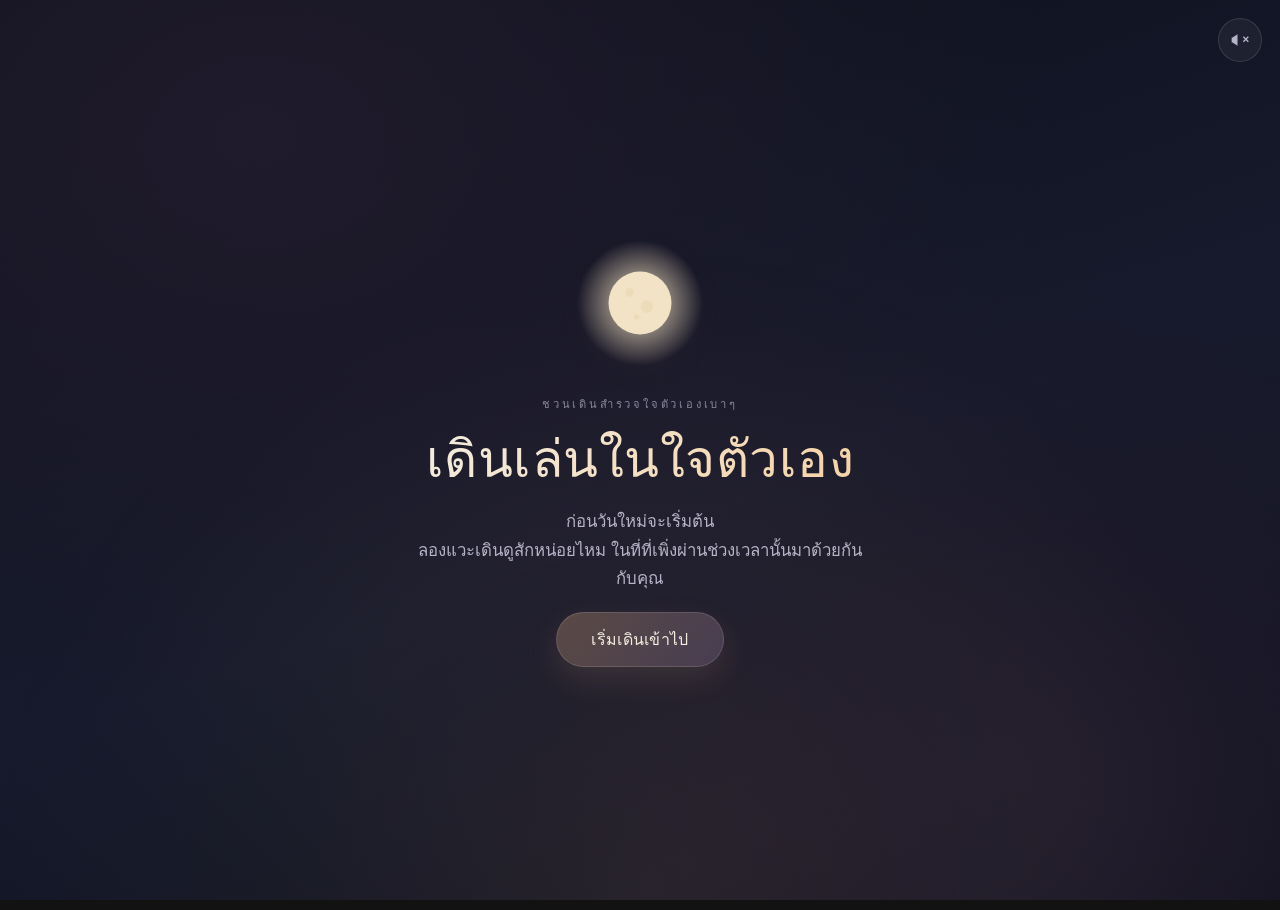
<file: index.html>
<!DOCTYPE html>
<html lang="th">
<head>
  <meta charset="UTF-8" />
  <meta name="viewport" content="width=device-width, initial-scale=1.0, viewport-fit=cover" />
  <title>เดินเล่นในใจตัวเอง</title>
  <meta name="description" content="ชวนเดินเล่นในใจตัวเองเบาๆ — เรื่องเล่าโต้ตอบเพื่อทบทวนความรู้สึกก่อนเริ่มต้นใหม่" />
  <link rel="stylesheet" href="css/style.css" />
</head>
<body>

  <!-- Ambient floating particles, generated and animated by JS -->
  <div class="particles" id="particles" aria-hidden="true"></div>

  <!-- Soft vignette + gradient glow layer -->
  <div class="ambient-glow" aria-hidden="true"></div>

  <!-- Footstep progress indicator -->
  <nav class="footsteps" id="footsteps" aria-label="ความคืบหน้าของการเดินทาง"></nav>

  <!-- Ambient music toggle -->
  <button class="music-toggle" id="musicToggle" aria-pressed="false" aria-label="เปิด/ปิดเสียงบรรยากาศ" title="เสียงบรรยากาศ">
    <svg viewBox="0 0 24 24" class="icon-sound-off"><path d="M9 5v14l-6-4H2V9h1l6-4z" fill="currentColor"/><line x1="16" y1="8" x2="22" y2="14" stroke="currentColor" stroke-width="1.6"/><line x1="22" y1="8" x2="16" y2="14" stroke="currentColor" stroke-width="1.6"/></svg>
    <svg viewBox="0 0 24 24" class="icon-sound-on"><path d="M9 5v14l-6-4H2V9h1l6-4z" fill="currentColor"/><path d="M16 8.5a5 5 0 0 1 0 7" stroke="currentColor" stroke-width="1.6" fill="none" stroke-linecap="round"/><path d="M18.5 6a8.5 8.5 0 0 1 0 12" stroke="currentColor" stroke-width="1.6" fill="none" stroke-linecap="round"/></svg>
  </button>

  <main id="app">

    <!-- ============ LANDING ============ -->
    <section class="scene landing active" data-scene="landing">
      <div class="scene-inner">
        <svg class="illustration moon-illustration" viewBox="0 0 200 200" aria-hidden="true">
          <defs>
            <radialGradient id="moonGlow" cx="50%" cy="50%" r="50%">
              <stop offset="0%" stop-color="#f6e7c8" stop-opacity="0.9"/>
              <stop offset="100%" stop-color="#f6e7c8" stop-opacity="0"/>
            </radialGradient>
          </defs>
          <circle cx="100" cy="100" r="90" fill="url(#moonGlow)"/>
          <circle cx="100" cy="100" r="45" fill="#f2e3c6"/>
          <circle cx="85" cy="85" r="6" fill="#e8d5ac" opacity="0.6"/>
          <circle cx="110" cy="105" r="9" fill="#e8d5ac" opacity="0.5"/>
          <circle cx="95" cy="120" r="4" fill="#e8d5ac" opacity="0.6"/>
        </svg>
        <p class="eyebrow">ชวนเดินสำรวจใจตัวเองเบาๆ</p>
        <h1 class="title">เดินเล่นในใจตัวเอง</h1>
        <p class="subtitle">ก่อนวันใหม่จะเริ่มต้น<br>ลองแวะเดินดูสักหน่อยไหม ในที่ที่เพิ่งผ่านช่วงเวลานั้นมาด้วยกันกับคุณ</p>
        <button class="btn btn-primary" id="beginJourneyBtn">เริ่มเดินเข้าไป</button>
      </div>
    </section>

    <!-- ============ SCENE 1: THE SPRINT GRAPH ============ -->
    <section class="scene" data-scene="graph">
      <div class="scene-inner scene-inner-wide">
        <svg class="illustration illustration-small" viewBox="0 0 200 120" aria-hidden="true">
          <path d="M12 92 C 40 92, 40 40, 68 40 C 96 40, 96 78, 124 78 C 152 78, 152 24, 188 24"
                fill="none" stroke="var(--accent-warm)" stroke-width="3" stroke-linecap="round" opacity="0.85"/>
          <circle cx="12" cy="92" r="4" fill="var(--accent-warm)"/>
          <circle cx="188" cy="24" r="4" fill="var(--accent-warm)"/>
        </svg>
        <p class="story-text" data-typing>ทุกการเดินทาง ไม่ได้ราบเรียบเสมอไป<br>บางวันเหมือนเดินขึ้นเขา บางวันเหมือนหยุดอยู่กับที่<br>บางวันทุกอย่างกลับง่ายกว่าที่คิด<br>ไม่มีเส้นทางไหนถูกหรือผิด เพียงแค่ลองวาดเส้นทางที่คุณรู้สึกว่าได้เดินผ่านมา</p>
        <h2 class="question">ถ้ามองย้อนกลับไป เส้นกราฟของ Sprint นี้จะเป็นอย่างไร</h2>

        <div class="graph-panel">
          <div class="graph-y-labels" aria-hidden="true">
            <span>😊<br>Energized</span>
            <span>😌<br>Calm</span>
            <span>😫<br>Exhausted</span>
          </div>
          <div class="graph-canvas-col">
            <canvas
              id="sprintGraphCanvas"
              class="graph-canvas"
              aria-label="วาดกราฟความรู้สึกของคุณตลอดเส้นทางนี้ ด้วยเมาส์หรือนิ้ว"
              role="img"
            ></canvas>
            <div class="graph-x-labels" aria-hidden="true">
              <span>เริ่มต้น</span>
              <span>จบ</span>
            </div>
          </div>
        </div>

        <div class="graph-controls">
          <button type="button" class="btn-chip" id="graphUndoBtn">↶ ย้อนขีด</button>
          <button type="button" class="btn-chip" id="graphClearBtn">ล้างใหม่</button>
          <button type="button" class="btn-chip" id="graphReplayBtn" hidden>▶ ดูเส้นทางอีกครั้ง</button>
        </div>

        <p class="graph-finish-message" id="graphFinishMessage" hidden>ทุกเส้นที่คุณวาด คือเรื่องราวที่คุณผ่านมา</p>

        <div class="scene-nav">
          <button class="btn btn-ghost" data-nav="back">ย้อนกลับ</button>
          <button class="btn btn-primary" data-nav="next" id="saveJourneyBtn">บันทึกเส้นทาง</button>
        </div>
      </div>
    </section>

    <!-- ============ SCENE 2: THE BACKPACK ============ -->
    <section class="scene" data-scene="backpack">
      <div class="scene-inner">
        <svg class="illustration" viewBox="0 0 200 220" aria-hidden="true">
          <rect x="55" y="70" width="90" height="120" rx="24" fill="var(--bag-fill)" stroke="var(--line)" stroke-width="2"/>
          <path d="M70 70 Q70 30 100 30 Q130 30 130 70" fill="none" stroke="var(--line)" stroke-width="2"/>
          <rect x="75" y="95" width="50" height="45" rx="10" fill="none" stroke="var(--line)" stroke-width="1.6" opacity="0.7"/>
          <circle cx="100" cy="160" r="5" fill="var(--accent-warm)"/>
        </svg>
        <p class="story-text" data-typing>คุณวางกระเป๋าเป้ลงพื้นเบาๆ<br>แปลกที่มันหนักกว่าที่จำได้<br>ข้างในนั้นมีทุกอย่างที่แบกมาตลอดทาง</p>
        <h2 class="question">มีอะไรบ้างที่ทำให้ช่วงที่ผ่านมารู้สึกหนักอึ้งเป็นพิเศษ</h2>

        <textarea class="textarea textarea-large" id="backpackWeight" data-field="backpackWeight" placeholder="การประชุมที่แน่นเกินไป... งานที่ค้างคาสะสม... การสลับโฟกัสไปมาทั้งวัน... หรืออะไรก็ตามที่นึกออก"></textarea>

        <div class="scene-nav">
          <button class="btn btn-ghost" data-nav="back">ย้อนกลับ</button>
          <button class="btn btn-primary" data-nav="next">ไปต่อ</button>
        </div>
      </div>
    </section>

    <!-- ============ SCENE 3: THE WINDOW ============ -->
    <section class="scene" data-scene="window">
      <div class="scene-inner">
        <svg class="illustration" viewBox="0 0 220 200" aria-hidden="true">
          <rect x="40" y="20" width="140" height="140" rx="6" fill="var(--window-fill)" stroke="var(--line)" stroke-width="2"/>
          <line x1="110" y1="20" x2="110" y2="160" stroke="var(--line)" stroke-width="2"/>
          <line x1="40" y1="90" x2="180" y2="90" stroke="var(--line)" stroke-width="2"/>
          <g opacity="0.6">
            <path d="M60 45 L90 45" stroke="var(--accent-warm)" stroke-width="2" stroke-linecap="round"/>
            <path d="M55 60 L95 60" stroke="var(--accent-warm)" stroke-width="2" stroke-linecap="round"/>
            <path d="M130 40 L165 40" stroke="var(--accent-warm)" stroke-width="2" stroke-linecap="round"/>
          </g>
        </svg>
        <p class="story-text" data-typing>คุณเดินไปเปิดหน้าต่างบานหนึ่ง ลมข้างนอกพัดโชยเข้ามาเบาๆ<br>ไม่ใช่ทุกอย่างในช่วงที่ผ่านมาจะหนักไปหมด<br>มีบางช่วงที่ทำให้หายใจได้โล่งขึ้นเหมือนกัน</p>
        <h2 class="question">อะไรที่ช่วยให้คุณหายใจได้สะดวกขึ้นในช่วงที่ผ่านมา</h2>

        <textarea class="textarea" id="windowEnergy" data-field="windowEnergy" placeholder="คนรอบตัว วิธีทำงาน เครื่องมือ บทสนทนาดีๆ หรืออะไรก็ได้ที่นึกออก"></textarea>

        <div class="scene-nav">
          <button class="btn btn-ghost" data-nav="back">ย้อนกลับ</button>
          <button class="btn btn-primary" data-nav="next">ไปต่อ</button>
        </div>
      </div>
    </section>

    <!-- ============ SCENE 4: THE MIRROR ============ -->
    <section class="scene" data-scene="mirror">
      <div class="scene-inner">
        <svg class="illustration" viewBox="0 0 180 220" aria-hidden="true">
          <ellipse cx="90" cy="100" rx="55" ry="80" fill="var(--mirror-fill)" stroke="var(--line)" stroke-width="2"/>
          <ellipse cx="90" cy="100" rx="42" ry="67" fill="none" stroke="var(--accent-soft)" stroke-width="1.4" opacity="0.5"/>
          <line x1="90" y1="180" x2="90" y2="210" stroke="var(--line)" stroke-width="2"/>
          <line x1="65" y1="210" x2="115" y2="210" stroke="var(--line)" stroke-width="2"/>
        </svg>
        <p class="story-text" data-typing>คุณเดินมายืนอยู่หน้ากระจกบานหนึ่ง<br>ปกติเวลาส่องกระจก มักมองหาแต่จุดที่ต้องแก้ไข<br>แต่ครั้งนี้ลองไม่ทำแบบนั้นดูสักครั้ง</p>
        <h2 class="question">มีเรื่องอะไรบ้างที่ทำสำเร็จแล้วอยากภูมิใจกับตัวเอง</h2>

        <textarea class="textarea" id="mirrorPride" data-field="mirrorPride" placeholder="เรื่องเล็กหรือใหญ่ก็ได้ทั้งนั้น"></textarea>

        <div class="scene-nav">
          <button class="btn btn-ghost" data-nav="back">ย้อนกลับ</button>
          <button class="btn btn-primary" data-nav="next">ไปต่อ</button>
        </div>
      </div>
    </section>

    <!-- ============ SCENE 5: THE BROKEN CHAIR ============ -->
    <section class="scene" data-scene="chair">
      <div class="scene-inner">
        <svg class="illustration" viewBox="0 0 180 220" aria-hidden="true">
          <line x1="55" y1="110" x2="55" y2="200" stroke="var(--line)" stroke-width="2"/>
          <line x1="125" y1="110" x2="118" y2="200" stroke="var(--line)" stroke-width="2"/>
          <line x1="55" y1="160" x2="120" y2="160" stroke="var(--line)" stroke-width="2"/>
          <rect x="50" y="95" width="80" height="18" rx="4" fill="var(--chair-fill)" stroke="var(--line)" stroke-width="2"/>
          <path d="M55 95 L60 40 M125 95 L118 40" stroke="var(--line)" stroke-width="2" fill="none"/>
          <path d="M60 40 Q90 30 118 40" stroke="var(--line)" stroke-width="2" fill="none"/>
          <line x1="70" y1="55" x2="108" y2="58" stroke="var(--accent-warm)" stroke-width="1.6" opacity="0.7"/>
        </svg>
        <p class="story-text" data-typing>มุมห้องมีเก้าอี้เก่าตัวหนึ่งตั้งอยู่<br>นั่งไม่ค่อยสบายเท่าไหร่ แต่คุณก็ชินกับมันไปแล้วโดยไม่รู้ตัว<br>บางทีความไม่สบายที่ชินจนไม่รู้สึกแปลก ก็อาจถึงเวลาต้องแก้ไขสักที</p>
        <h2 class="question">มีอะไรที่อยากให้ทีมลองปรับปรุงดูบ้าง</h2>

        <textarea class="textarea" id="chairImprove" data-field="chairImprove" placeholder="พูดตรงไปได้เลย แต่ใจดีกับตัวเองและคนอื่นไว้ด้วยนะ"></textarea>

        <div class="scene-nav">
          <button class="btn btn-ghost" data-nav="back">ย้อนกลับ</button>
          <button class="btn btn-primary" data-nav="next">ไปต่อ</button>
        </div>
      </div>
    </section>

    <!-- ============ SCENE 6: THE EMPTY CORNER ============ -->
    <section class="scene" data-scene="corner">
      <div class="scene-inner">
        <svg class="illustration" viewBox="0 0 200 200" aria-hidden="true">
          <path d="M20 180 L20 20 M20 20 L180 20" stroke="var(--line)" stroke-width="2" fill="none"/>
          <rect x="30" y="150" width="1" height="1" fill="none"/>
          <g opacity="0.55">
            <ellipse cx="55" cy="160" rx="14" ry="4" fill="var(--accent-soft)"/>
            <path d="M55 160 Q45 130 55 100" stroke="var(--accent-soft)" stroke-width="2" fill="none" stroke-dasharray="4 5"/>
            <path d="M55 100 Q40 90 30 100" stroke="var(--accent-soft)" stroke-width="1.6" fill="none" stroke-dasharray="3 4"/>
            <path d="M55 110 Q70 100 78 108" stroke="var(--accent-soft)" stroke-width="1.6" fill="none" stroke-dasharray="3 4"/>
          </g>
        </svg>
        <p class="story-text" data-typing>มีมุมหนึ่งของห้องที่ว่างอยู่<br>คุณมองไปตรงนั้นแล้วคิดเล่นๆ ว่าน่าจะมีอะไรสักอย่างวางอยู่ตรงนั้น<br>อาจเป็นวิธีทำงานแบบใหม่ อาจเป็นเครื่องมือสักชิ้น หรืออาจแค่แรงสนับสนุนที่มากขึ้นอีกนิด</p>
        <h2 class="question">มีอะไรที่คุณอยากให้มีอยู่ เพื่อให้การทำงานง่ายขึ้นกว่านี้</h2>

        <textarea class="textarea" id="cornerWish" data-field="cornerWish" placeholder="ลองฝันดูก็ได้ ไม่ต้องกลัวว่าจะเป็นไปไม่ได้"></textarea>

        <div class="scene-nav">
          <button class="btn btn-ghost" data-nav="back">ย้อนกลับ</button>
          <button class="btn btn-primary" data-nav="next">ไปต่อ</button>
        </div>
      </div>
    </section>

    <!-- ============ SCENE 7: LETTER TO FUTURE YOU ============ -->
    <section class="scene" data-scene="letter">
      <div class="scene-inner">
        <svg class="illustration" viewBox="0 0 220 160" aria-hidden="true">
          <rect x="20" y="20" width="180" height="120" rx="6" fill="var(--paper-fill)" stroke="var(--line)" stroke-width="2"/>
          <path d="M20 20 L110 90 L200 20" fill="none" stroke="var(--line)" stroke-width="2"/>
          <circle cx="110" cy="95" r="4" fill="var(--accent-warm)"/>
        </svg>
        <p class="story-text" data-typing>ก่อนจะออกจากห้องนี้ไป คุณหยิบกระดาษขึ้นมาสักแผ่น<br>แล้วเขียนโน้ตสั้นๆ ถึงตัวเองในวันข้างหน้า<br>วันที่ต้องเริ่มต้นใหม่อีกครั้ง</p>
        <h2 class="question">อยากฝากอะไรไว้เตือนตัวเองในรอบต่อไป</h2>

        <textarea class="textarea letter-textarea" id="letterReminder" data-field="letterReminder" placeholder="ถึงตัวเองในวันข้างหน้า..."></textarea>

        <div class="scene-nav">
          <button class="btn btn-ghost" data-nav="back">ย้อนกลับ</button>
          <button class="btn btn-primary" data-nav="next">ไปต่อ</button>
        </div>
      </div>
    </section>

    <!-- ============ SCENE 8: LIGHTS OUT ============ -->
    <section class="scene" data-scene="lightsout">
      <div class="scene-inner">
        <svg class="illustration" viewBox="0 0 200 200" aria-hidden="true">
          <circle cx="100" cy="60" r="26" fill="none" stroke="var(--line)" stroke-width="2"/>
          <line x1="100" y1="86" x2="100" y2="100" stroke="var(--line)" stroke-width="2"/>
          <path d="M70 130 Q100 150 130 130" stroke="var(--accent-warm)" stroke-width="1.6" fill="none" opacity="0.5"/>
          <circle cx="100" cy="60" r="4" fill="var(--accent-warm)" opacity="0.9"/>
        </svg>
        <p class="story-text" data-typing>ห้องเริ่มเงียบลงทีละนิด<br>พรุ่งนี้จะเป็นอีกวันที่มีเรื่องราวใหม่รอคุณอยู่<br>แต่ก่อนจะปิดไฟและเดินออกจากห้องนี้ไป...</p>
        <h2 class="question">มีอะไรอีกไหมที่ยังค้างอยู่ในใจ อยากพูดออกมาก่อนจะไป</h2>

        <textarea class="textarea textarea-large" id="lightsOutFinal" data-field="lightsOutFinal" placeholder="จะเรื่องอะไรก็ได้..."></textarea>

        <div class="scene-nav">
          <button class="btn btn-ghost" data-nav="back">ย้อนกลับ</button>
          <button class="btn btn-primary" data-nav="next">ไปดูภาพสะท้อนของฉัน</button>
        </div>
      </div>
    </section>

    <!-- ============ ENDING / SUMMARY ============ -->
    <section class="scene ending" data-scene="ending">
      <div class="scene-inner scene-inner-wide">
        <svg class="illustration illustration-small" viewBox="0 0 200 120" aria-hidden="true">
          <path d="M20 100 Q100 20 180 100" stroke="var(--accent-warm)" stroke-width="2" fill="none" opacity="0.6"/>
          <circle cx="100" cy="40" r="14" fill="var(--accent-warm)" opacity="0.85"/>
        </svg>
        <p class="story-text">คุณเพิ่งเดินผ่านทุกห้องในบ้านหลังนี้ไปแล้ว วางของหนักบางอย่างลงบ้าง และได้ยิ้มให้ตัวเองอีกครั้ง<br>ไม่ใช่ทุกอย่างจะสมบูรณ์แบบ และนั่นก็ไม่เป็นไรเลย<br>พรุ่งนี้ยังมีประตูบานใหม่รอให้เปิดอีกเสมอ</p>
        <h2 class="title title-small">ไม่ใช่ทุกการเดินทางจะราบรื่นเสมอไป<br>แต่ทุกครั้งที่คุณกลับมาฟังใจตัวเอง นั่นคือก้าวที่ดีที่สุดแล้ว</h2>

        <div class="summary" id="summary" aria-live="polite"></div>

        <div class="submit-row">
          <button class="btn btn-primary" id="submitReflectionBtn">ส่งคำตอบให้ทีมแบบไม่ระบุตัวตน</button>
          <p class="hint">ไม่มีชื่อ ไม่มีใครรู้ว่าคำตอบนี้เป็นของคุณ</p>
        </div>

        <div class="summary-actions">
          <button class="btn btn-ghost" id="restartBtn">เริ่มเดินทางใหม่อีกครั้ง</button>
        </div>
        <p class="copy-feedback" id="copyFeedback" aria-live="polite"></p>
      </div>
    </section>

  </main>

  <!-- Quote shown briefly during scene transitions -->
  <div class="quote-overlay" id="quoteOverlay" aria-hidden="true">
    <p class="quote-text" id="quoteText"></p>
  </div>

  <script src="js/app.js?v=9"></script>
</body>
</html>
</file>
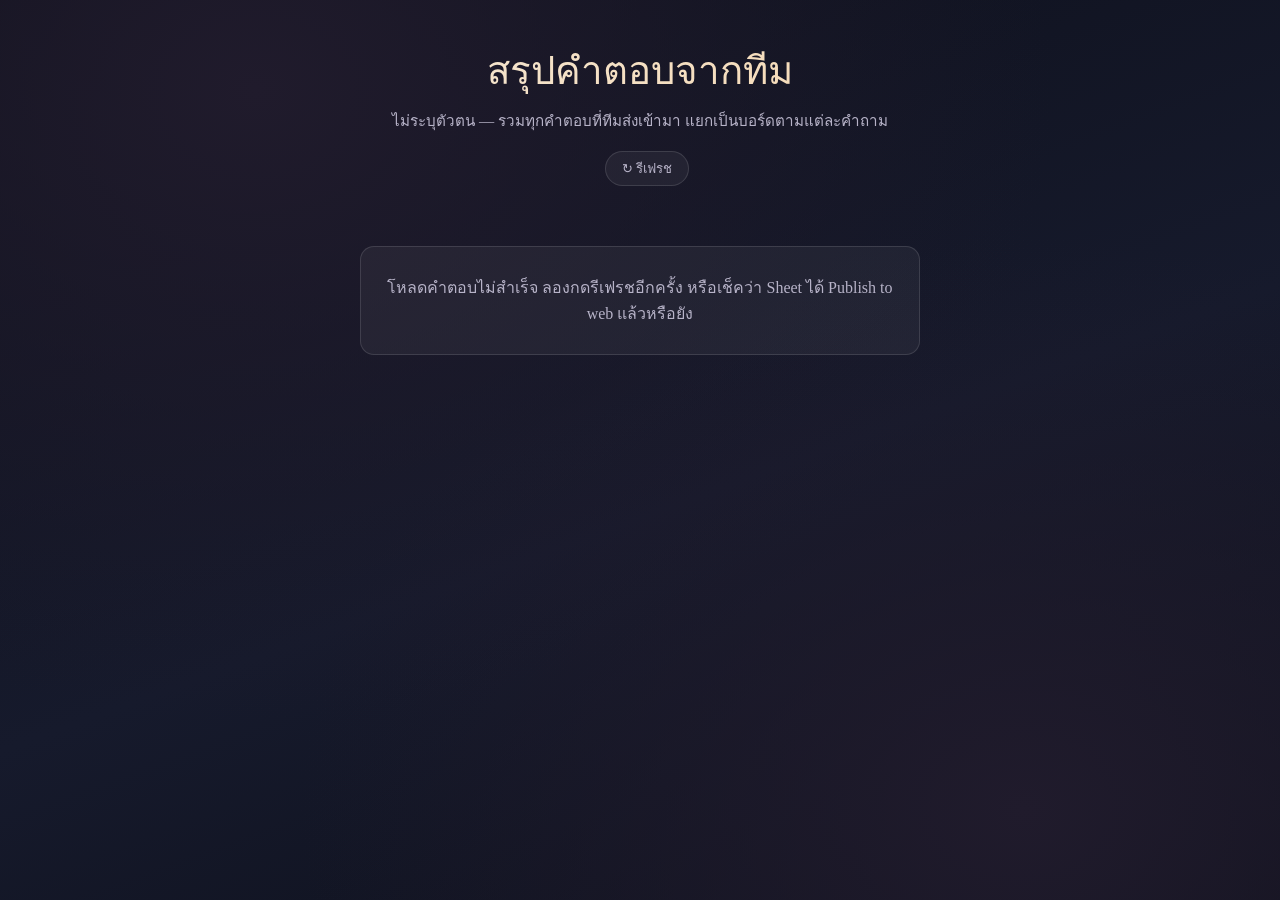
<file: dashboard.html>
<!DOCTYPE html>
<html lang="th">
<head>
  <meta charset="UTF-8" />
  <meta name="viewport" content="width=device-width, initial-scale=1.0" />
  <title>Dashboard — เดินเล่นในใจตัวเอง</title>
  <meta name="description" content="สรุปคำตอบทั้งหมดจากทีม แบบไม่ระบุตัวตน" />
  <link rel="stylesheet" href="css/dashboard.css" />
</head>
<body>
  <header class="dash-header">
    <h1>สรุปคำตอบจากทีม</h1>
    <p class="dash-subtitle">ไม่ระบุตัวตน — รวมทุกคำตอบที่ทีมส่งเข้ามา แยกเป็นบอร์ดตามแต่ละคำถาม</p>
    <div class="dash-meta">
      <span id="dashCount">กำลังโหลด...</span>
      <button type="button" id="dashRefreshBtn" class="dash-refresh-btn">↻ รีเฟรช</button>
    </div>
  </header>

  <main id="dashContent" class="dash-content">
    <p class="dash-status">กำลังโหลดคำตอบ...</p>
  </main>

  <script src="js/dashboard.js?v=2"></script>
</body>
</html>
</file>
<file: css/style.css>
/* =========================================================================
   A Walk Through Your Mind — stylesheet
   Dark-mode-only, cozy/glassmorphism aesthetic. Every scene is a full-screen
   section; navigation between them is handled in JS via the .active class.
   ========================================================================= */

:root {
  /* Palette: deep night indigo base, warm lantern accents */
  --bg-0: #0d0f1a;
  --bg-1: #161a2c;
  --bg-2: #201b2c;
  --accent-warm: #f0b980;
  --accent-warm-soft: #f6d3a7;
  --accent-soft: #cba7d9;
  --text-primary: #f3ecdf;
  --text-secondary: #b7b3c8;
  --text-muted: #8a869c;

  --glass-bg: rgba(255, 255, 255, 0.05);
  --glass-bg-strong: rgba(255, 255, 255, 0.08);
  --glass-border: rgba(255, 255, 255, 0.12);
  --line: rgba(243, 236, 223, 0.35);

  --bag-fill: rgba(203, 167, 217, 0.08);
  --window-fill: rgba(240, 185, 128, 0.05);
  --mirror-fill: rgba(255, 255, 255, 0.06);
  --chair-fill: rgba(240, 185, 128, 0.1);
  --paper-fill: rgba(255, 255, 255, 0.07);

  --shadow-soft: 0 20px 60px rgba(0, 0, 0, 0.45);
  --radius-lg: 28px;
  --radius-md: 18px;
  --radius-sm: 12px;

  --ease-gentle: cubic-bezier(0.22, 1, 0.36, 1);
  color-scheme: dark;
}

* {
  box-sizing: border-box;
}

html, body {
  height: 100%;
  margin: 0;
  overflow: hidden; /* scenes fill the viewport; no page scroll per spec */
}

body {
  font-family: "Iowan Old Style", "Georgia", "Noto Serif JP", serif;
  background: radial-gradient(ellipse at 20% 15%, var(--bg-2) 0%, transparent 55%),
              radial-gradient(ellipse at 80% 85%, var(--bg-2) 0%, transparent 50%),
              linear-gradient(160deg, var(--bg-0) 0%, var(--bg-1) 55%, var(--bg-0) 100%);
  color: var(--text-primary);
  min-height: 100%;
  position: relative;
}

h1, h2, h3 {
  font-family: "Iowan Old Style", "Georgia", "Noto Serif JP", serif;
  font-weight: 500;
  letter-spacing: 0.01em;
}

/* -------------------------------------------------------------------------
   Ambient background layers
   ------------------------------------------------------------------------- */

.ambient-glow {
  position: fixed;
  inset: 0;
  pointer-events: none;
  background: radial-gradient(circle at 50% 100%, rgba(240, 185, 128, 0.08), transparent 60%);
  z-index: 0;
}

.particles {
  position: fixed;
  inset: 0;
  overflow: hidden;
  pointer-events: none;
  z-index: 0;
}

.particle {
  position: absolute;
  bottom: -10px;
  border-radius: 50%;
  background: radial-gradient(circle, rgba(246, 211, 167, 0.8) 0%, rgba(246, 211, 167, 0) 70%);
  animation: floatUp linear infinite;
  will-change: transform, opacity;
}

@keyframes floatUp {
  0% {
    transform: translate3d(0, 0, 0) scale(0.8);
    opacity: 0;
  }
  10% {
    opacity: var(--particle-opacity, 0.6);
  }
  90% {
    opacity: var(--particle-opacity, 0.6);
  }
  100% {
    transform: translate3d(var(--drift, 20px), -110vh, 0) scale(1);
    opacity: 0;
  }
}

/* -------------------------------------------------------------------------
   Layout: full-screen scenes with fade transitions
   ------------------------------------------------------------------------- */

#app {
  position: relative;
  z-index: 1;
  height: 100vh;
  height: 100dvh;
  width: 100%;
}

.scene {
  position: absolute;
  inset: 0;
  display: flex;
  align-items: center;
  justify-content: center;
  padding: 32px 24px;
  opacity: 0;
  visibility: hidden;
  transform: translateY(14px) scale(0.99);
  transition: opacity 1.4s var(--ease-gentle), transform 1.4s var(--ease-gentle), visibility 0s linear 1.4s;
  overflow-y: auto;
}

.scene.active {
  opacity: 1;
  visibility: visible;
  transform: translateY(0) scale(1);
  transition: opacity 1.4s var(--ease-gentle), transform 1.4s var(--ease-gentle), visibility 0s linear 0s;
}

.scene-inner {
  max-width: 560px;
  width: 100%;
  text-align: center;
  display: flex;
  flex-direction: column;
  align-items: center;
  gap: 18px;
  margin: auto;
}

.scene-inner-wide {
  max-width: 640px;
}

/* -------------------------------------------------------------------------
   Typography
   ------------------------------------------------------------------------- */

.eyebrow {
  text-transform: uppercase;
  letter-spacing: 0.25em;
  font-size: 0.7rem;
  color: var(--text-muted);
  margin: 0;
}

.title {
  font-size: clamp(2rem, 5vw, 3.2rem);
  margin: 0;
  line-height: 1.15;
  background: linear-gradient(120deg, var(--text-primary), var(--accent-warm-soft));
  -webkit-background-clip: text;
  background-clip: text;
  color: transparent;
}

.title-small {
  font-size: clamp(1.4rem, 3.4vw, 1.9rem);
}

.subtitle {
  font-size: 1.05rem;
  color: var(--text-secondary);
  line-height: 1.7;
  max-width: 460px;
  margin: 0;
}

.story-text {
  color: var(--text-secondary);
  font-size: 1.05rem;
  line-height: 1.8;
  max-width: 480px;
  margin: 0;
  min-height: 3.6em;
}

.question {
  font-size: clamp(1.3rem, 3vw, 1.7rem);
  margin: 0 0 4px 0;
  font-weight: 500;
  color: var(--text-primary);
}

.hint {
  font-size: 0.8rem;
  color: var(--text-muted);
  margin-top: 4px;
}

/* -------------------------------------------------------------------------
   Illustrations
   ------------------------------------------------------------------------- */

.illustration {
  width: min(160px, 32vw);
  height: auto;
  margin-bottom: 4px;
  filter: drop-shadow(0 8px 20px rgba(240, 185, 128, 0.08));
  animation: gentleFloat 6s ease-in-out infinite;
}

.illustration-small {
  width: min(120px, 26vw);
}

.moon-illustration {
  width: min(140px, 30vw);
}

@keyframes gentleFloat {
  0%, 100% { transform: translateY(0); }
  50% { transform: translateY(-8px); }
}

/* -------------------------------------------------------------------------
   Buttons
   ------------------------------------------------------------------------- */

.btn {
  font-family: inherit;
  font-size: 1rem;
  padding: 14px 34px;
  border-radius: 999px;
  border: 1px solid var(--glass-border);
  cursor: pointer;
  transition: transform 0.35s var(--ease-gentle), background 0.35s var(--ease-gentle), box-shadow 0.35s var(--ease-gentle), border-color 0.35s var(--ease-gentle);
  backdrop-filter: blur(12px);
  -webkit-backdrop-filter: blur(12px);
  letter-spacing: 0.02em;
}

.btn:hover {
  transform: translateY(-2px);
}

.btn:active {
  transform: translateY(0);
}

.btn:focus-visible {
  outline: 2px solid var(--accent-warm-soft);
  outline-offset: 3px;
}

.btn-primary {
  background: linear-gradient(135deg, rgba(240, 185, 128, 0.28), rgba(203, 167, 217, 0.22));
  color: var(--text-primary);
  box-shadow: 0 12px 30px rgba(240, 185, 128, 0.12);
}

.btn-primary:hover {
  box-shadow: 0 16px 36px rgba(240, 185, 128, 0.2);
  border-color: rgba(240, 185, 128, 0.4);
}

.btn-secondary {
  background: var(--glass-bg-strong);
  color: var(--text-primary);
}

.btn-secondary:hover {
  background: rgba(255, 255, 255, 0.12);
}

.btn-ghost {
  background: transparent;
  color: var(--text-secondary);
  border-color: transparent;
}

.btn-ghost:hover {
  color: var(--text-primary);
  background: var(--glass-bg);
}

.scene-nav {
  display: flex;
  gap: 12px;
  margin-top: 10px;
  justify-content: center;
}

.summary-actions {
  display: flex;
  gap: 12px;
  flex-wrap: wrap;
  justify-content: center;
  margin-top: 8px;
}

.submit-row {
  display: flex;
  flex-direction: column;
  align-items: center;
  gap: 8px;
  margin-top: 6px;
}

.submit-row .btn:disabled {
  opacity: 0.5;
  cursor: not-allowed;
}

/* -------------------------------------------------------------------------
   Inputs — glassmorphism cards
   ------------------------------------------------------------------------- */

.textarea {
  width: 100%;
  font-family: inherit;
  font-size: 1rem;
  color: var(--text-primary);
  background: var(--glass-bg);
  border: 1px solid var(--glass-border);
  border-radius: var(--radius-md);
  padding: 16px 20px;
  backdrop-filter: blur(16px);
  -webkit-backdrop-filter: blur(16px);
  resize: none;
  transition: border-color 0.3s var(--ease-gentle), background 0.3s var(--ease-gentle), box-shadow 0.3s var(--ease-gentle);
  line-height: 1.6;
  min-height: 110px;
  font-size: 0.98rem;
}

.textarea::placeholder {
  color: var(--text-muted);
}

.textarea:focus {
  outline: none;
  border-color: rgba(240, 185, 128, 0.45);
  background: rgba(255, 255, 255, 0.07);
  box-shadow: 0 0 0 4px rgba(240, 185, 128, 0.08);
}

.textarea-large {
  min-height: 150px;
}

.letter-textarea {
  min-height: 140px;
  font-style: italic;
}

/* -------------------------------------------------------------------------
   Sprint graph — a journal-style freehand drawing canvas
   ------------------------------------------------------------------------- */

.graph-panel {
  display: flex;
  align-items: stretch;
  gap: 10px;
  width: 100%;
}

.graph-y-labels {
  display: flex;
  flex-direction: column;
  justify-content: space-between;
  flex-shrink: 0;
  width: 64px;
  padding: 10px 0;
  text-align: right;
  font-size: 0.7rem;
  line-height: 1.4;
  color: var(--text-muted);
}

.graph-canvas-col {
  flex: 1;
  min-width: 0;
  display: flex;
  flex-direction: column;
  gap: 6px;
}

.graph-canvas {
  width: 100%;
  height: 200px;
  display: block;
  border-radius: var(--radius-md);
  border: 1px solid var(--glass-border);
  background: var(--glass-bg);
  backdrop-filter: blur(12px);
  -webkit-backdrop-filter: blur(12px);
  cursor: crosshair;
  touch-action: none; /* keep touch drags from scrolling the page while drawing */
}

.graph-canvas.locked {
  cursor: default;
  opacity: 0.85;
}

.graph-x-labels {
  display: flex;
  justify-content: space-between;
  font-size: 0.75rem;
  color: var(--text-muted);
  padding: 0 2px;
}

.graph-controls {
  display: flex;
  gap: 8px;
  flex-wrap: wrap;
  justify-content: center;
}

.btn-chip {
  font-family: inherit;
  font-size: 0.82rem;
  padding: 8px 16px;
  border-radius: 999px;
  border: 1px solid var(--glass-border);
  background: var(--glass-bg);
  color: var(--text-secondary);
  cursor: pointer;
  transition: transform 0.25s var(--ease-gentle), background 0.25s var(--ease-gentle), color 0.25s var(--ease-gentle);
}

.btn-chip:hover {
  transform: translateY(-2px);
  background: var(--glass-bg-strong);
  color: var(--text-primary);
}

.btn-chip:disabled {
  opacity: 0.35;
  cursor: not-allowed;
  transform: none;
}

.btn-chip:disabled:hover {
  transform: none;
  background: var(--glass-bg);
  color: var(--text-secondary);
}

.graph-finish-message {
  font-style: italic;
  font-size: 0.9rem;
  color: var(--accent-warm-soft);
  text-align: center;
  margin: 0;
  animation: fadeInGentle 0.8s var(--ease-gentle);
}

.graph-finish-message.graph-hint-warning {
  color: var(--accent-soft);
  animation: gentlePulse 1.4s ease-in-out infinite;
}

@keyframes fadeInGentle {
  from { opacity: 0; transform: translateY(4px); }
  to { opacity: 1; transform: translateY(0); }
}

@keyframes gentlePulse {
  0%, 100% { opacity: 0.7; }
  50% { opacity: 1; }
}

@media (max-width: 640px) {
  .graph-y-labels {
    width: 52px;
    font-size: 0.62rem;
  }

  .graph-canvas {
    height: 160px;
  }
}

/* -------------------------------------------------------------------------
   Footstep progress indicator
   ------------------------------------------------------------------------- */

.footsteps {
  position: fixed;
  top: 20px;
  left: 50%;
  transform: translateX(-50%);
  display: flex;
  gap: 10px;
  z-index: 10;
  padding: 8px 16px;
  border-radius: 999px;
  background: var(--glass-bg);
  border: 1px solid var(--glass-border);
  backdrop-filter: blur(10px);
  -webkit-backdrop-filter: blur(10px);
  opacity: 0;
  transition: opacity 0.6s var(--ease-gentle);
  pointer-events: none;
}

.footsteps.visible {
  opacity: 1;
}

.footstep {
  width: 9px;
  height: 9px;
  border-radius: 50%;
  background: rgba(255, 255, 255, 0.15);
  transition: background 0.4s var(--ease-gentle), box-shadow 0.4s var(--ease-gentle), transform 0.4s var(--ease-gentle);
}

.footstep.filled {
  background: var(--accent-warm);
  box-shadow: 0 0 8px rgba(240, 185, 128, 0.6);
}

.footstep.current {
  transform: scale(1.35);
}

/* -------------------------------------------------------------------------
   Music toggle
   ------------------------------------------------------------------------- */

.music-toggle {
  position: fixed;
  top: 18px;
  right: 18px;
  z-index: 10;
  width: 44px;
  height: 44px;
  border-radius: 50%;
  border: 1px solid var(--glass-border);
  background: var(--glass-bg);
  backdrop-filter: blur(10px);
  -webkit-backdrop-filter: blur(10px);
  color: var(--text-secondary);
  cursor: pointer;
  display: flex;
  align-items: center;
  justify-content: center;
  transition: background 0.3s var(--ease-gentle), color 0.3s var(--ease-gentle), transform 0.3s var(--ease-gentle);
}

.music-toggle:hover {
  transform: scale(1.06);
  color: var(--text-primary);
}

.music-toggle svg {
  width: 20px;
  height: 20px;
}

.icon-sound-on { display: none; }

.music-toggle[aria-pressed="true"] .icon-sound-off { display: none; }
.music-toggle[aria-pressed="true"] .icon-sound-on { display: block; }
.music-toggle[aria-pressed="true"] {
  color: var(--accent-warm);
  border-color: rgba(240, 185, 128, 0.4);
}

/* -------------------------------------------------------------------------
   Quote overlay (shown briefly between scenes)
   ------------------------------------------------------------------------- */

.quote-overlay {
  position: fixed;
  inset: 0;
  z-index: 20;
  display: flex;
  align-items: center;
  justify-content: center;
  padding: 24px;
  background: rgba(13, 15, 26, 0.88);
  backdrop-filter: blur(6px);
  opacity: 0;
  visibility: hidden;
  transition: opacity 0.9s var(--ease-gentle), visibility 0s linear 0.9s;
  pointer-events: none;
}

.quote-overlay.visible {
  opacity: 1;
  visibility: visible;
  transition: opacity 0.9s var(--ease-gentle), visibility 0s linear 0s;
}

.quote-text {
  max-width: 480px;
  text-align: center;
  font-style: italic;
  font-size: 1.15rem;
  color: var(--accent-warm-soft);
  line-height: 1.7;
  opacity: 0;
  transform: translateY(6px);
  transition: opacity 0.9s var(--ease-gentle) 0.2s, transform 0.9s var(--ease-gentle) 0.2s;
}

.quote-overlay.visible .quote-text {
  opacity: 1;
  transform: translateY(0);
}

/* -------------------------------------------------------------------------
   Ending / Summary
   ------------------------------------------------------------------------- */

.summary {
  width: 100%;
  max-height: 42vh;
  overflow-y: auto;
  display: flex;
  flex-direction: column;
  gap: 12px;
  padding-right: 4px;
}

.summary::-webkit-scrollbar {
  width: 6px;
}

.summary::-webkit-scrollbar-thumb {
  background: var(--glass-border);
  border-radius: 999px;
}

.summary-item {
  text-align: left;
  background: var(--glass-bg);
  border: 1px solid var(--glass-border);
  border-radius: var(--radius-sm);
  padding: 14px 18px;
  backdrop-filter: blur(10px);
  -webkit-backdrop-filter: blur(10px);
}

.summary-item h3 {
  margin: 0 0 6px 0;
  font-size: 0.95rem;
  color: var(--accent-warm-soft);
  font-weight: 500;
}

.summary-item p {
  margin: 0;
  color: var(--text-secondary);
  line-height: 1.6;
  font-size: 0.95rem;
  white-space: pre-wrap;
}

.summary-item p.empty-state {
  color: var(--text-muted);
  font-style: italic;
}

.summary-graph-image {
  display: block;
  width: 100%;
  border-radius: var(--radius-sm);
  border: 1px solid var(--glass-border);
  margin-top: 8px;
}

.summary-graph-actions {
  display: flex;
  gap: 8px;
  flex-wrap: wrap;
  margin-top: 10px;
}

.copy-feedback {
  min-height: 1.2em;
  color: var(--accent-warm-soft);
  font-size: 0.9rem;
  margin: 0;
}

/* -------------------------------------------------------------------------
   Responsive
   ------------------------------------------------------------------------- */

@media (max-width: 640px) {
  .scene {
    padding: 20px 16px;
    align-items: flex-start;
    padding-top: 72px;
  }

  .scene-inner {
    gap: 14px;
  }

  .illustration {
    width: 110px;
  }

  .btn {
    padding: 12px 26px;
    font-size: 0.95rem;
  }

  .footsteps {
    top: 12px;
    gap: 7px;
    padding: 6px 12px;
  }

  .footstep {
    width: 7px;
    height: 7px;
  }

  .music-toggle {
    top: 12px;
    right: 12px;
    width: 38px;
    height: 38px;
  }

  .scene-nav,
  .summary-actions {
    flex-direction: column;
    width: 100%;
  }

  .scene-nav .btn,
  .summary-actions .btn {
    width: 100%;
  }
}

@media (max-height: 700px) {
  .illustration {
    width: 90px;
    margin-bottom: 0;
  }

  .story-text {
    min-height: 0;
    font-size: 0.95rem;
  }
}

/* -------------------------------------------------------------------------
   Reduced motion
   ------------------------------------------------------------------------- */

@media (prefers-reduced-motion: reduce) {
  *, *::before, *::after {
    animation-duration: 0.01ms !important;
    animation-iteration-count: 1 !important;
    transition-duration: 0.01ms !important;
  }
}
</file>
<file: css/dashboard.css>
/* =========================================================================
   Dashboard — corkboard-style summary of team responses.
   Deliberately standalone (not sharing style.css): this page scrolls
   normally and has its own layout needs, unlike the single-screen journey.
   ========================================================================= */

:root {
  --bg-0: #0d0f1a;
  --bg-1: #161a2c;
  --bg-2: #201b2c;
  --accent-warm: #f0b980;
  --accent-warm-soft: #f6d3a7;
  --text-primary: #f3ecdf;
  --text-secondary: #b7b3c8;
  --text-muted: #8a869c;
  --glass-bg: rgba(255, 255, 255, 0.05);
  --glass-border: rgba(255, 255, 255, 0.12);
  --note-bg: #f5e3b8;
  --note-bg-alt: #f2d9a8;
  --note-text: #3a2f22;
  --radius-md: 14px;
  --ease-gentle: cubic-bezier(0.22, 1, 0.36, 1);
}

* {
  box-sizing: border-box;
}

body {
  margin: 0;
  min-height: 100vh;
  font-family: "Iowan Old Style", Georgia, "Noto Serif JP", serif;
  background: radial-gradient(ellipse at 20% 10%, var(--bg-2) 0%, transparent 55%),
              radial-gradient(ellipse at 80% 90%, var(--bg-2) 0%, transparent 50%),
              linear-gradient(160deg, var(--bg-0) 0%, var(--bg-1) 55%, var(--bg-0) 100%);
  color: var(--text-primary);
  padding: 40px 24px 80px;
}

.dash-header {
  max-width: 1100px;
  margin: 0 auto 36px;
  text-align: center;
}

.dash-header h1 {
  font-size: clamp(1.6rem, 4vw, 2.4rem);
  margin: 0 0 8px;
  font-weight: 500;
  background: linear-gradient(120deg, var(--text-primary), var(--accent-warm-soft));
  -webkit-background-clip: text;
  background-clip: text;
  color: transparent;
}

.dash-subtitle {
  color: var(--text-secondary);
  margin: 0 0 18px;
  font-size: 0.95rem;
}

.dash-meta {
  display: flex;
  align-items: center;
  justify-content: center;
  gap: 14px;
  font-size: 0.85rem;
  color: var(--text-muted);
}

.dash-refresh-btn {
  font-family: inherit;
  font-size: 0.82rem;
  padding: 6px 16px;
  border-radius: 999px;
  border: 1px solid var(--glass-border);
  background: var(--glass-bg);
  color: var(--text-secondary);
  cursor: pointer;
  transition: transform 0.4s var(--ease-gentle), color 0.25s var(--ease-gentle);
}

.dash-refresh-btn:hover {
  transform: rotate(180deg);
  color: var(--text-primary);
}

.dash-content {
  max-width: 1100px;
  margin: 0 auto;
}

.dash-status {
  text-align: center;
  color: var(--text-muted);
  font-style: italic;
}

.dash-section {
  margin-bottom: 52px;
}

.dash-question {
  font-size: 1.15rem;
  color: var(--accent-warm-soft);
  border-bottom: 1px solid var(--glass-border);
  padding-bottom: 10px;
  margin-bottom: 22px;
  font-weight: 500;
}

.dash-board {
  display: flex;
  flex-wrap: wrap;
  gap: 20px;
}

.dash-note {
  background: var(--note-bg);
  color: var(--note-text);
  width: 220px;
  min-height: 120px;
  padding: 20px 16px;
  border-radius: 3px;
  font-size: 0.92rem;
  line-height: 1.55;
  white-space: pre-wrap;
  box-shadow: 0 10px 20px rgba(0, 0, 0, 0.35), 0 2px 4px rgba(0, 0, 0, 0.2);
  transition: transform 0.3s var(--ease-gentle), box-shadow 0.3s var(--ease-gentle);
  position: relative;
}

.dash-note::before {
  content: '';
  position: absolute;
  top: -9px;
  left: 50%;
  width: 46px;
  height: 18px;
  transform: translateX(-50%) rotate(-3deg);
  background: rgba(255, 255, 255, 0.25);
  border-radius: 2px;
}

.dash-note:nth-child(3n) {
  background: var(--note-bg-alt);
}

.dash-note:nth-child(4n) {
  transform: rotate(2deg);
}

.dash-note:nth-child(5n) {
  transform: rotate(-2deg);
}

.dash-note:nth-child(7n) {
  transform: rotate(-1.2deg);
}

.dash-note:hover {
  transform: translateY(-6px) rotate(0deg) scale(1.04);
  box-shadow: 0 18px 32px rgba(0, 0, 0, 0.45), 0 4px 10px rgba(0, 0, 0, 0.25);
  z-index: 2;
}

.dash-empty {
  color: var(--text-muted);
  font-style: italic;
  font-size: 0.9rem;
}

.dash-image-card {
  background: var(--glass-bg);
  border: 1px solid var(--glass-border);
  backdrop-filter: blur(10px);
  -webkit-backdrop-filter: blur(10px);
  border-radius: var(--radius-md);
  padding: 10px;
  width: 260px;
  transition: transform 0.3s var(--ease-gentle);
}

.dash-image-card:hover {
  transform: translateY(-4px);
}

.dash-image-card img {
  width: 100%;
  border-radius: 8px;
  display: block;
}

.dash-error {
  max-width: 560px;
  margin: 60px auto;
  text-align: center;
  color: var(--text-secondary);
  background: var(--glass-bg);
  border: 1px solid var(--glass-border);
  border-radius: var(--radius-md);
  padding: 28px 24px;
  line-height: 1.6;
}

@media (max-width: 640px) {
  .dash-note,
  .dash-image-card {
    width: 100%;
    max-width: 280px;
  }
}
</file>
